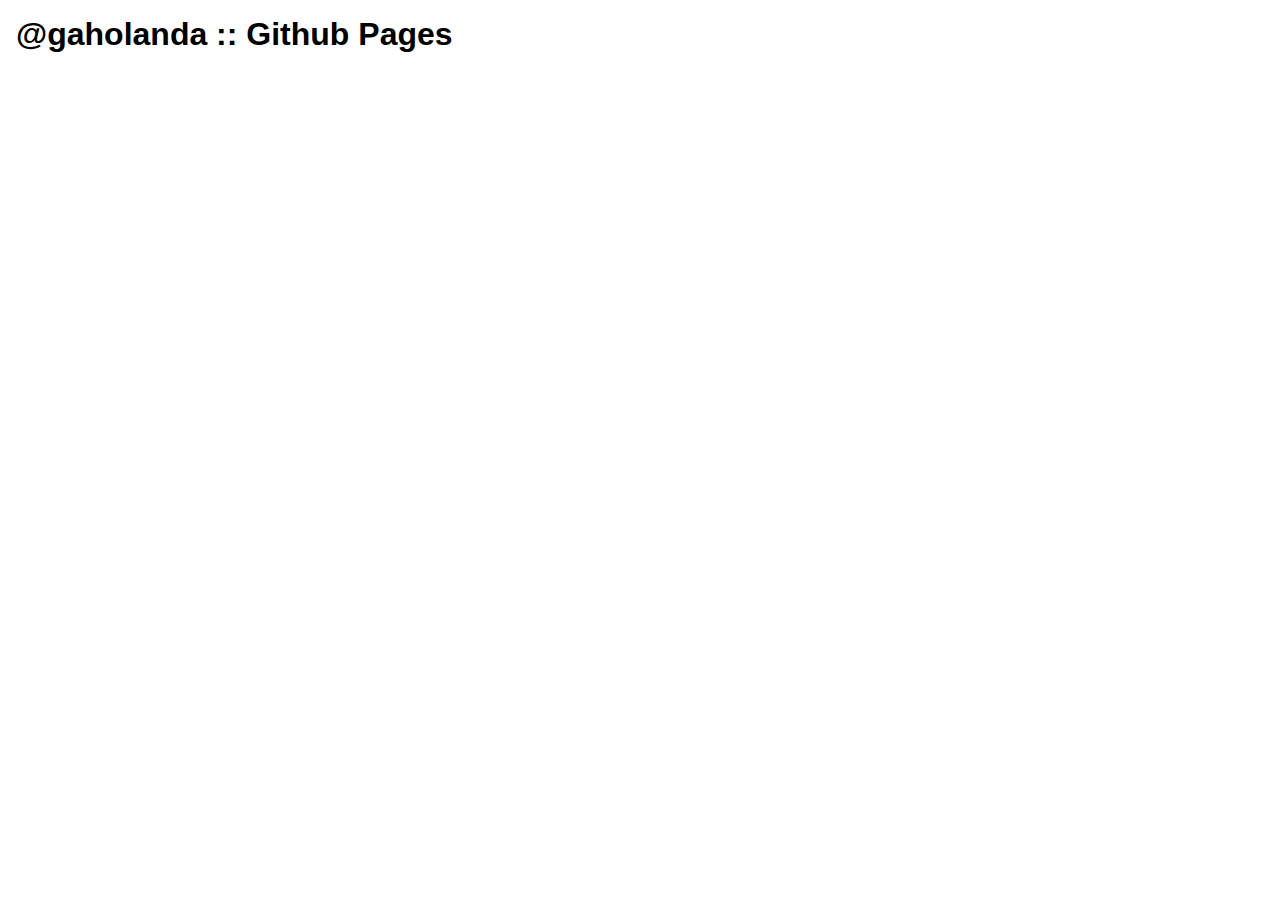
<file: index.html>
<!DOCTYPE html>
<html lang="en">
<head>
    <meta charset="UTF-8">
    <meta http-equiv="X-UA-Compatible" content="IE=edge">
    <meta name="viewport" content="width=device-width, initial-scale=1.0">
    <title>@gaholanda :: Github Pages</title>
    <style>
        * { margin: 0; padding: 0; }
        body { font-family: Arial, Helvetica, sans-serif; }
        h3 { margin: 1rem 0; }
        main { padding: 1rem; }
    </style>
</head>
<body>
    <main>
        <h1>@gaholanda :: Github Pages</h1>
    </main>
</body>
</html>
</file>
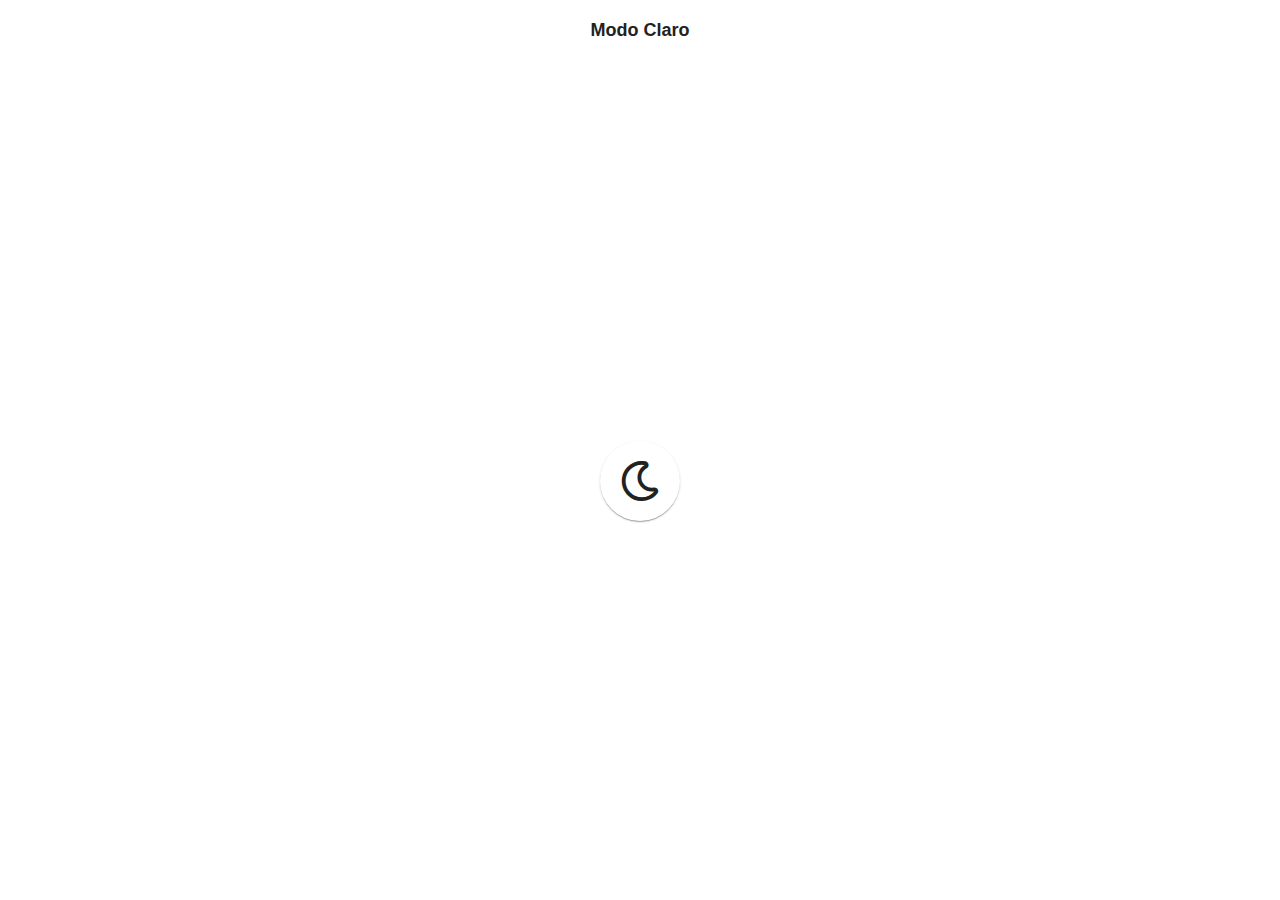
<file: color-scheme/index.html>
<!DOCTYPE html>
<html lang="en">
<head>
  <meta charset="UTF-8">
  <meta name="viewport" content="width=device-width, initial-scale=1.0">
  <title>Esquema de cores (Color scheme)</title>
  <link rel="stylesheet" href="css/font-awesome/all.css">
  <link rel="stylesheet" href="css/style.css">
</head>
<body>

  <div class="container">

    <header><h1></h1></header>

    <div class="content">

      <button class="btn far fa-moon"></button>

    </div>
  </div>

</body>
</html>
</file>
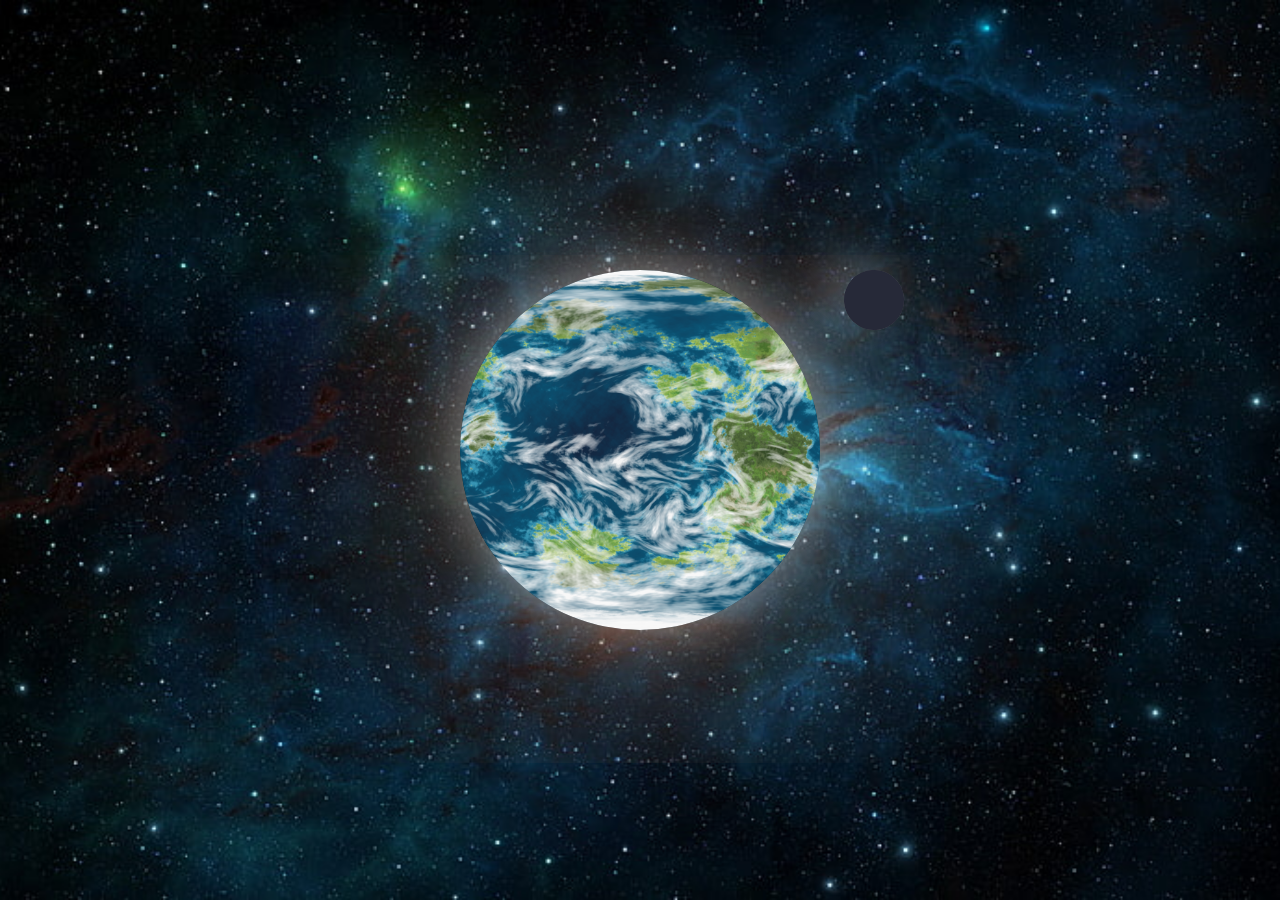
<file: planeta/index.html>
<!DOCTYPE html>
<html lang="en">

<head>
  <meta charset="UTF-8">
  <meta name="viewport" content="width=device-width, initial-scale=1.0">
  <link rel="stylesheet" href="style.css">
  <title>Planeta</title>
</head>

<body>
  <div class="planet">
    <div class="moon"></div>
  </div>
</body>

</html>
</file>
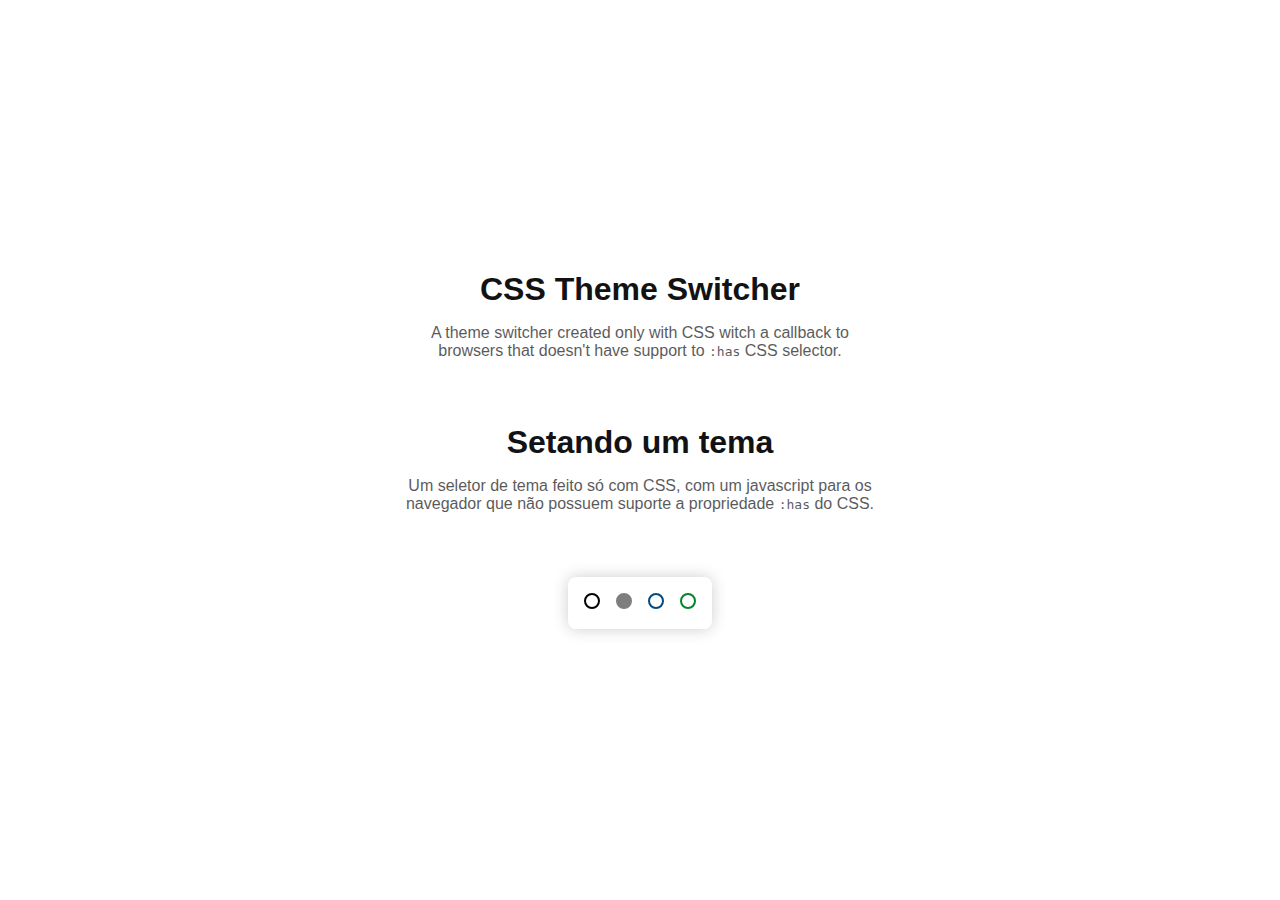
<file: trocar-tema/index.html>
<!DOCTYPE html>
<html lang="en">

<head>
  <meta charset="UTF-8">
  <meta http-equiv="X-UA-Compatible" content="IE=edge">
  <meta name="viewport" content="width=device-width, initial-scale=1.0">
  <title>CSS Theme Switcher</title>
  <link rel="stylesheet" href="./styles.css">
</head>

<body>
  <div class="container">
    <article>
      <h1>CSS Theme Switcher</h1>
      <p>A theme switcher created only with CSS witch a callback to browsers that doesn't have support to <code>:has</code> CSS selector.</p>
    </article>

    <article>
      <h1>Setando um tema</h1>
      <p>Um seletor de tema feito só com CSS, com um javascript para os navegador que não possuem suporte a propriedade <code>:has</code> do CSS.</p>
    </article>

    <ul class="theme-switcher">
      <li><input name="theme" id="dark" type="radio"></li>
      <li><input name="theme" id="light" type="radio" checked></li>
      <li><input name="theme" id="blue" type="radio"></li>
      <li><input name="theme" id="green" type="radio"></li>
    </ul>
  </div>

  <script src="./script.js"></script>
</body>

</html>
</file>
<file: color-scheme/css/style.css>
:root{
  --light-mode-header: "Modo Claro";
  --light-mode-background: #FFFFFF;
  --light-mode-color: #222222;
  --light-mode-box-shadow: 0px 2px 1px -1px rgba(0, 0, 0, 0.2), 0px 1px 1px 0px rgba(0, 0, 0, 0.14), 0px 1px 3px 0px rgba(0,0,0,.12);
  --dark-mode-header: "Modo Escuro";
  --dark-mode-background: #222222;
  --dark-mode-color: #FFFFFF;
  --dark-mode-box-shadow: 0px 2px 1px -1px rgba(255, 255, 255, 0.2), 0px 1px 1px 0px rgba(255, 255, 255, 0.14), 0px 1px 3px 0px rgba(255,255,255,.12);
}

/* dark mode */
@media (prefers-color-scheme: dark){
  body {
    background: var(--dark-mode-background);
    color: var(--dark-mode-color);
  }

  header h1:before{
    content: var(--dark-mode-header);
  }

  .btn{
    box-shadow: var(--dark-mode-box-shadow);
  }

}

/* light mode */
@media (prefers-color-scheme: light){

  body {
    background: var(--light-mode-background);
    color: var(--light-mode-color);
  }

  header h1:before{
    content: var(--light-mode-header);
  }

  .btn{
    box-shadow: var(--light-mode-box-shadow);
  }

}


/* default style */
* {
  margin: 0;
  padding: 0;
}

body{
  font-family: sans-serif;
}

h1, h2, h3, h4, h5, h6, p {
  color: inherit;
}

.container{
  display: flex;
  flex-direction: column;
  justify-content: center;
  align-items: center;
  margin: auto;
  height: 100vh;
}

header{
  padding: 20px 0;
}

header h1{
  font-size: 18px;
  text-align: center;
}

.content{
  display: flex;
  flex: 1;
  justify-content: center;
  align-items: center;
}

.btn{
  content: "\f186";
  font-size: 40px;
  width: 80px;
  height: 80px;
  border: none;
  border-radius: 80px;
  background-color: inherit;
  color: inherit;
}

.btn:focus{
  outline: none;
}
</file>
<file: planeta/style.css>
html {
  font-size: 12px;
}

body {
  background-image: url(./universe.jpg);
  background-repeat: no-repeat;
  background-position: center;
  background-size: cover;
  height: 100vh;
  display: flex;
  justify-content: center;
  align-items: center;
  margin: 0;
  font-size: 1rem;
  overflow: hidden;
}

.planet {
  width: 30rem;
  height: 30rem;
  background-image: url(./planet.png);
  background-position: center;
  background-size: cover;
  border-radius: 50%;
  box-shadow: 
    0 0 5rem 0 #FFFFFF80,
    0 0 20rem 4rem #E8A55233,
    0 0 55rem 8rem #FF4D4D1A;
  position: relative;
}

.moon, .moon::after {
  content: "";
  position: absolute;
  width: 5rem;
  height: 5rem;
  border-radius: 50%;
}

.moon {
  width: 5rem;
  height: 5rem;
  background-image: url(./moon.jpg);
  background-position: center;
  background-size: cover;
  box-shadow: -2rem 0 5rem -1rem #FFFFFF;
  overflow: hidden;
  transition: 250ms;
  left: 32rem;
  transform: rotate(20deg);
  animation: round 5s infinite ease-in-out;
  border-radius: 50%;
}

.moon::after {
  background-color: #262938;
  content: "";
  position: absolute;
  width: 5rem;
  height: 5rem;
  border-radius: 50%;
  box-shadow: 0 0 0.75rem 0.95rem #262938;
  animation: shadow 5s infinite ease-in-out;
}

@keyframes shadow {
  0% {
    width: 2.5rem;
    left: 0;
  }

  25% {
    width: 5rem;
    left: 0;
  }

  50% {
    width: 2.5rem;
    left: 2.5rem;
  }

  75% {
    width: 0;
    left: 5rem;
  }

  80% {
    left: 0;
    box-shadow: 0 0 0.55rem 0.75rem #262938;
  }

  100% {
    width: 2.5rem;
    left: 0;
  }
}

@keyframes round {
  0%, 100% {
    top: 2rem;
    left: -15rem;
    box-shadow: -2rem 0 5rem 0.5rem #C6836466;
    z-index: 2;
  }

  25% {
    box-shadow: 0 0 3rem 1rem #412104B5;
  }

  75% {
    box-shadow: 0 0 3rem 1rem #000000;
  }

  48% {
    z-index: 2;
  }

  50% {
    left: 40rem;
    top: 20rem;
    z-index: -1;
    box-shadow: 2rem 0 5rem 0.5rem #845A4682;
  }

  99% {
    z-index: -1;
  }


}
</file>
<file: trocar-tema/styles.css>
* {
  margin: 0;
  padding: 0;
  box-sizing: border-box;
}

.light, :root {
  --bg-color: #FFFFFF;
  --text-color: #121214;
}

.dark, :root:has(#dark:checked) {
  --bg-color: #121214;
  --text-color: #FFFFFF;
}

.blue, :root:has(#blue:checked) {
  --bg-color: #a0d7f5;
  --text-color: #000000;
}

.green, :root:has(#green:checked) {
  --bg-color: #c2fdd2;
  --text-color: #000000;
}

body {
  display: flex;
  flex-direction: column;
  align-items: center;
  justify-content: center;
  font-family: sans-serif;
  background-color: var(--bg-color);
  color: var(--text-color);
  height: 100vh;
}

.container {
  display: flex;
  flex-direction: column;
  align-items: center;
  justify-content: center;
  gap: 4rem;
  width: 30rem;
  margin: 2rem auto;
}

article {
  width: 100%;
  text-align: center;
}

article p {
  margin-top: 1rem;
  opacity: 0.7;
}

.theme-switcher {
  display: flex;
  position: relative;
  width: fit-content;

  padding: 1rem;
  border-radius: 8px;
  list-style: none;
  gap: 1rem;
  background-color: #FFFFFF;
  box-shadow: 0 0 1rem rgb(0 0 0 / 0.2);
}

.theme-switcher input {
  appearance: none;
  border: 2px solid var(--checked-color);
  width: 1rem;
  height: 1rem;
  border-radius: 50%;
}

.theme-switcher input:checked {
  background-color: var(--checked-color);
}

#dark {
  --checked-color: #000000;
}

#light {
  --checked-color: #7e7e7e;
}

#blue {
  --checked-color: #054a7e;
}

#green {
  --checked-color: #03842e;
}
</file>
